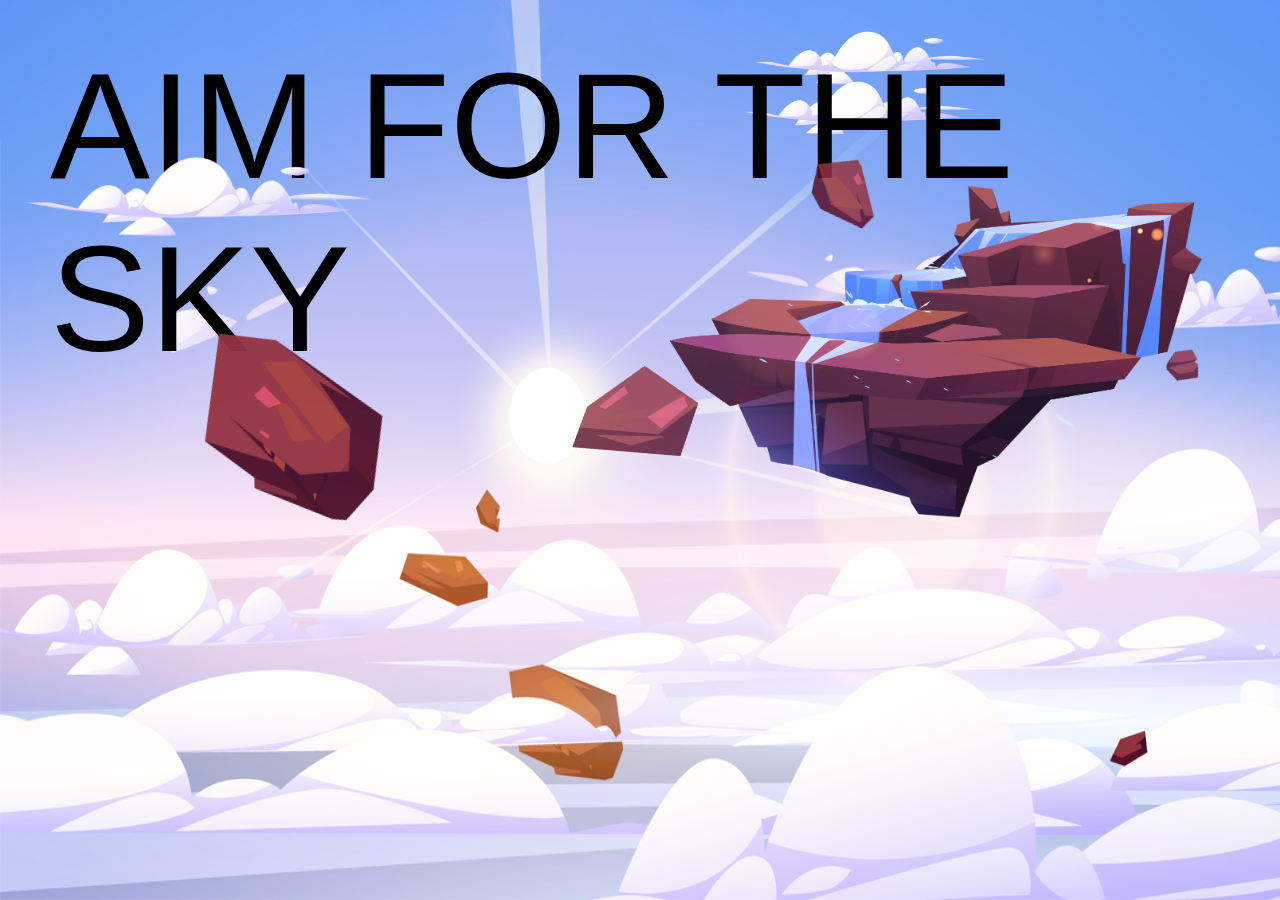
<file: tugas2_webdev/index.html>
<!DOCTYPE html>
<html lang="en">
<head>
    <meta charset="UTF-8">
    <meta http-equiv="X-UA-Compatible" content="IE=edge">
    <meta name="viewport" content="width=device-width, initial-scale=1.0">
    <title>Document</title>
    <link rel="stylesheet" href="./layout.css">
    <script src="animation.js"></script>
</head>
<body>

    <!-- <img id="train" src="https://js.cx/clipart/train.gif"> -->
    <img src="./assets/cloud.png" id="cloud1" alt="cloud1">
    <img src="./assets/cloud.png" id="cloud2" alt="cloud2">
    <img src="./assets/cloud.png" id="cloud3" alt="Cloud3">
    <img src="./assets/rock1.png" id="rock1" alt="Rock1">
    <img src="./assets/rock2.png" id="rock2" alt="Rock2">
    <img src="./assets/rock3.png" id="rock3" alt="Rock3">
    <img src="./assets/rock5.png" id="rock5" alt="Rock5">
    <!-- <img src="./assets/rock3.png" id="rock3" alt="Rock3"> -->
    <div id="main-tittle">AIM FOR THE SKY</div>
    
    <img src="./assets/floating_hill.png" id="island" alt="Floating Hill">


    <!-- <img src="./assets/cloud.png" id="cloud3" alt="Cloud3">
    <img src="./assets/cloud.png" id="cloud3" alt="Cloud3">
    <img src="./assets/cloud.png" id="cloud3" alt="Cloud3">
    <img src="./assets/cloud.png" id="cloud3" alt="Cloud3"> -->

</body>
</html>
</file>
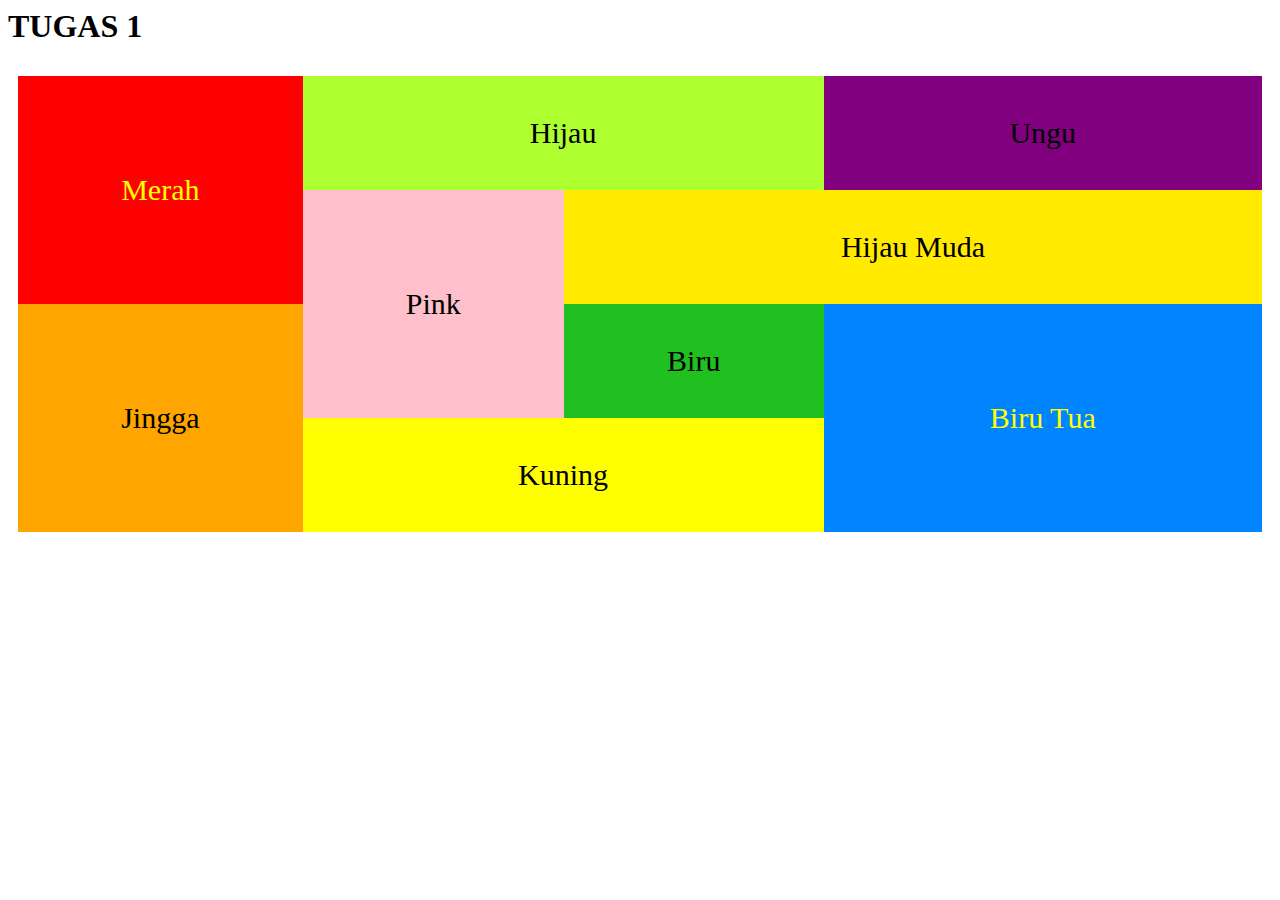
<file: Tugas1.html>
<link rel="stylesheet" type="text/css" href="Tugas1.css">

<!DOCTYPE html>


<html>
    <head>
        <title>Example</title>
    </head>
    <body>

        <h1>TUGAS 1</h1>
        
        <div class="grid-container">
            <div class="item1">Merah</div>
            <div class="item2">Jingga</div>
            <div class="item3">Hijau</div>  
            <div class="item4">Hijau Muda</div>
            <div class="item5">Pink</div>
            <div class="item6">Biru</div>
            <div class="item7">Biru Tua</div>
            <div class="item8">Kuning</div>
            <div class="item9">Ungu</div>
        </div>
    </body>
</html>
</file>
<file: tugas2_webdev/layout.css>
html{
    background-image: url("./assets/sky.png");
    background-size: 100vw 100vh;
    position: absolute;
}

#island{
    width: 60%;
    height: auto;
    top: 100px;
    right: 200px;
    float: right;
    margin-top: 10%;
    z-index: 1;
 

}

#main-tittle{
    z-index: 1;
    top: 40px;
    left: 50px;
    font-size: 150px;
    font-family: Impact, Haettenschweiler, 'Arial Narrow Bold', sans-serif;
    position: absolute;
}

/* NAMING 1-5 Indicate left to right, 1 is the one on the left, 2 is right next to 1, and so on... */

#cloud1{
    width: 30%;
    height: auto;
    left: 70px;
    top: 140px;
    z-index: 100;
    position: absolute;
}

#cloud2{
    width: 20%;
    height: auto;
    left: 750px;
    top: 20px;
    z-index: -10;
    position: absolute;
}

#cloud3{
    width: 20%;
    height: auto;
    right: 300px;
    top: 70px;
    z-index: -10;
    position: absolute;
}

#rock1{
    width: 30%;
    height: auto;
    opacity: 95%;
    top: 300px;
    left: 100px;
    z-index: 1000;
    position: absolute;
}

#rock2{
    width: 15%;
    height: auto;
    opacity: 85%;
    bottom: 300px;
    left: 750px;
    z-index: 1000;
    position: absolute;
}

#rock3{
    width: 15%;
    height: auto;
    opacity: 80%;
    bottom: 75px;
    right: 550px;
    z-index: -10;
    position: absolute;
}

#rock5{
    width: 15%;
    height: auto;
    opacity: 80%;
    bottom: 125px;
    right: 0px;
    z-index: 1000;
    position: absolute;
}
</file>
<file: Tugas1.css>
.item1 { 
    grid-area: merah; 
    background-color: red;
    color: yellow;
}
.item2 { 
    grid-area: jingga;
    background-color: orange; 
}
.item3 {
     grid-area: hijau;
     background-color: greenyellow; 
    }
.item4 {
     grid-area: hijau_muda;
     background-color: #ffea00; 
    }
.item5 {
     grid-area: pink;
     background-color: pink; 
    }
.item6 {
     grid-area: biru;
     background-color: rgb(31, 192, 31); 
    }
.item7 {
     grid-area: biru_tua;
     color: yellow;
     background-color: rgb(0, 132, 255); 
}
.item8 {
     grid-area: kuning;
     background-color: #ff0; 
    }
.item9 {
     grid-area: ungu;
     background-color: purple; 
    }


.grid-container {
  display: grid;
  grid-template-areas:
    'merah hijau hijau ungu ungu'
    'merah pink hijau_muda hijau_muda hijau_muda'
    'jingga pink biru biru_tua biru_tua'
    'jingga kuning kuning biru_tua biru_tua';

  padding: 10px;
}

.grid-container > div {
    display: flex;
    justify-content: center;
    align-items: center;
    font-size: 30px;
    padding: 40px;
}
</file>
